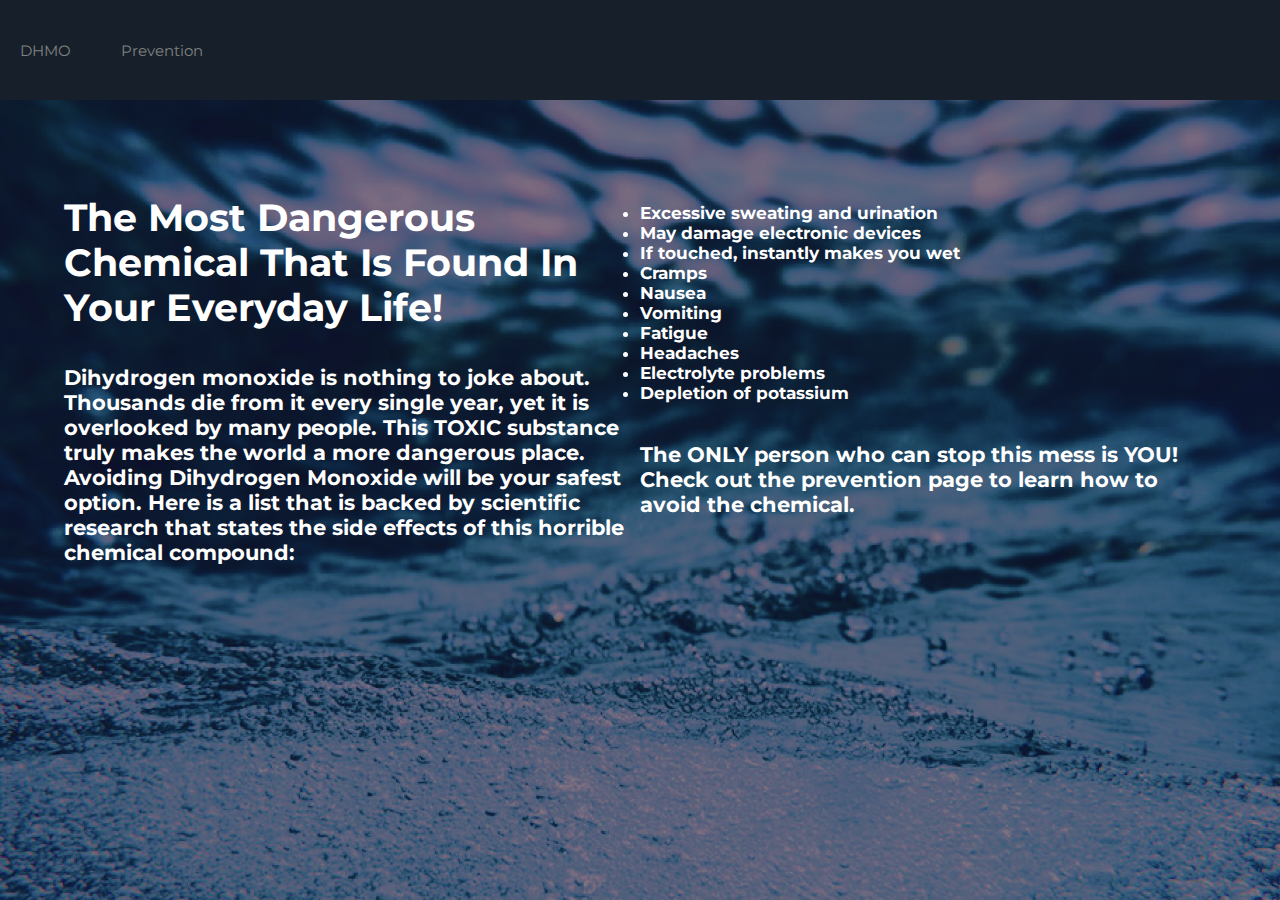
<file: index.html>
<!DOCTYPE html>
<html lang="en" dir="ltr">
  <head>
    <meta charset="utf-8">
    <title>Dihydrogen Monoxide Is TOXIC</title>
    <link rel="stylesheet" href="./assets/main.css">
  </head>

  <body>

<!-- Hero Section -->
<section class="hero">
  <!-- Header -->
  <div class="header">
    <!-- CTA -->
    <div class="cta">
      <a href="index.html">DHMO</a>
      <a href="prevention.html">Prevention</a>
    </div>
  </div>
<!-- Wrapper -->
  <div class="wrapper">
    <div class="left-content">
      <h2>The Most Dangerous Chemical That Is Found In Your Everyday Life!</h2>
      <h5>Dihydrogen monoxide is nothing to joke about. Thousands die from it
      every single year, yet it is overlooked by many people. This TOXIC substance
    truly makes the world a more dangerous place. Avoiding Dihydrogen Monoxide will
be your safest option. Here is a list that is backed by scientific research that states
the side effects of this horrible chemical compound:</h5>
    </div>

    <div class="right-content">
      <h6>
      <li>Excessive sweating and urination</li>
      <li>May damage electronic devices</li>
      <li>If touched, instantly makes you wet</li>
      <li>Cramps</li>
      <li>Nausea</li>
      <li>Vomiting</li>
      <li>Fatigue</li>
      <li>Headaches</li>
      <li>Electrolyte problems</li>
      <li>Depletion of potassium</li>
    </h6>
    <h5>The ONLY person who can stop this mess is YOU! Check out the prevention page
    to learn how to avoid the chemical.</h5>

    </div>

  </div>


</section>
</body>
</file>
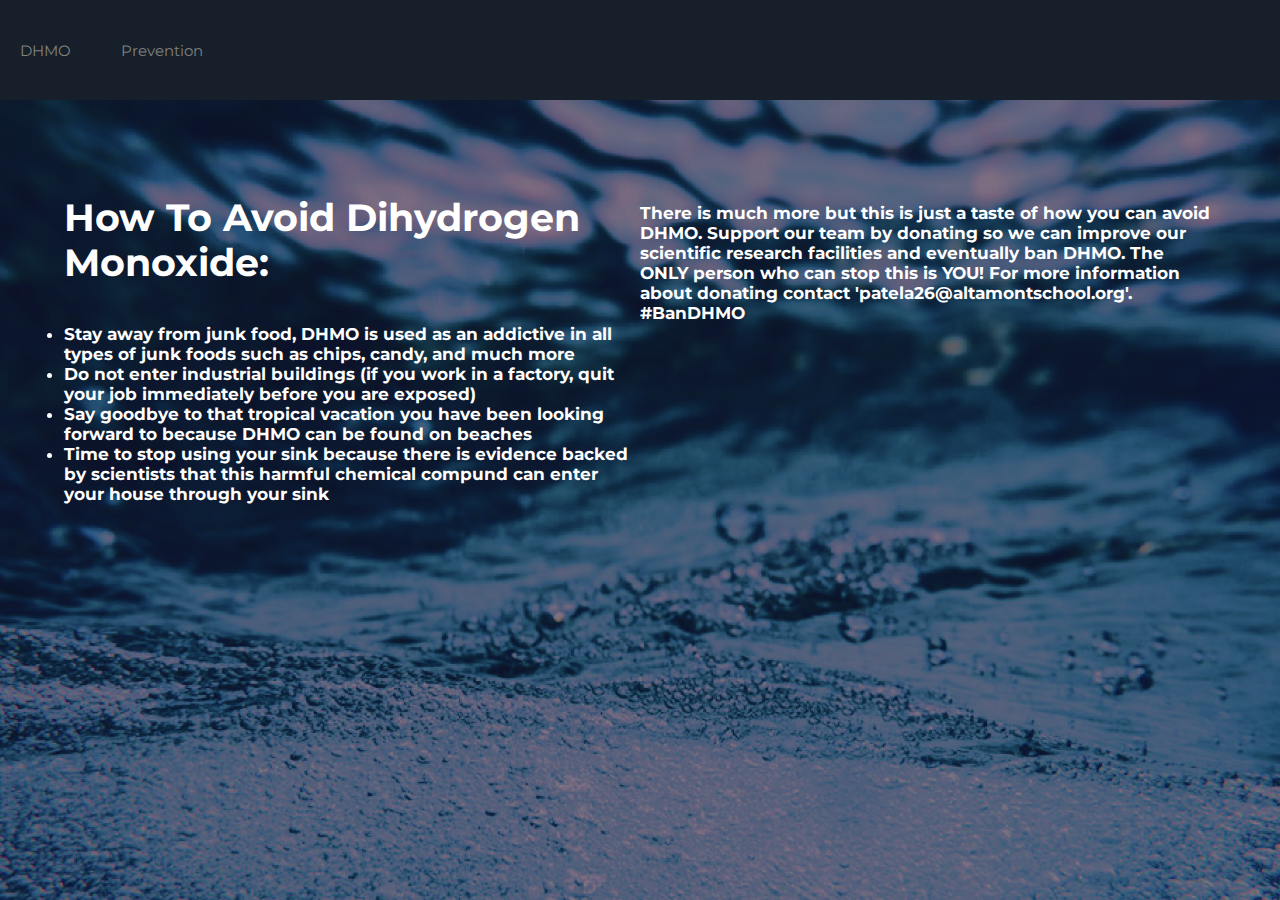
<file: prevention.html>
<!DOCTYPE html>
<html lang="en" dir="ltr">
  <head>
    <meta charset="utf-8">
    <title>How To Avoid Dihydrogen Monoxide</title>
    <link rel="stylesheet" href="./assets/main.css">
  </head>

  <body>

<!-- Hero Section -->
<section class="hero">
  <!-- Header -->
  <div class="header">
    <!-- CTA -->
    <div class="cta">
      <a href="index.html">DHMO</a>
      <a href="prevention.html">Prevention</a>
    </div>
  </div>
<!-- Wrapper -->
  <div class="wrapper">
    <div class="left-content">
      <h2>How To Avoid Dihydrogen Monoxide:</h2>
      <h6>
        <li>Stay away from junk food, DHMO is used as an addictive in all types of junk foods such as chips, candy, and much more</li>
        <li>Do not enter industrial buildings (if you work in a factory, quit your job immediately before
          you are exposed)</li>
        <li>Say goodbye to that tropical vacation you have been looking forward to because DHMO can be found
        on beaches</li>
        <li>Time to stop using your sink because there is evidence backed by scientists that this harmful chemical compund can enter your house through your sink</li>
      </h6>
    </div>

    <div class="right-content">
      <h6>  There is much more but this is just a taste of how you can avoid DHMO. Support our team by donating so we can improve our scientific research facilities and eventually ban DHMO. The ONLY person who can stop this is YOU! For more information about donating contact 'patela26@altamontschool.org'. #BanDHMO</h6>
    </div>
  </div>


</section>
</body>
</file>
<file: assets/main.css>
/* Font Imports */
@import url('https://fonts.googleapis.com/css2?family=Montserrat:ital,wght@0,100;0,300;0,700;1,100;1,200;1,600;1,700;1,800;1,900&display=swap');

/* Colors */
/* White: #FFFFFF */
/* Light-Blue: #D6EAF8 */
/* Black: #17202A */
/* Gray: #A9A9A9 */

/* Basic Styling */
body {
  margin: 0;
  width: 100%;
  font-family: 'Montserrat', sans-serif;
  font-size: 25px;
}

.hero {
  min-height: 100vh;
  background-image: linear-gradient(rgba(0, 0, 10, 0.5), rgba(0, 0, 10, 0.5)), url("./image 6.png");
  background-size: cover;
  background-repeat: no-repeat;
  background-position: center;
}

.header {
  display: flex;
  min-height: 10vh;
  max-width: 100%;
  align-items: center;
  align-content: center;
  padding-left: 20px;
  padding-right: 20px;
  padding-top: 5px;
  padding-bottom: 5px;
  justify-content: space-between;
  background: #17202A;
}

.cta {
  display: flex;
  gap: 50px;
  margin-right: 150px;
}

.cta a{
  text-decoration: none;
  color: gray;
  font-size: 15px;
}

.wrapper {
  display: grid;
  grid-template-columns: 1fr 1fr;
  margin: 5vw;
  min-height: 40vh;
}

.left-content {
  color: white;
}

.right-content {
  color: white;
}
</file>
